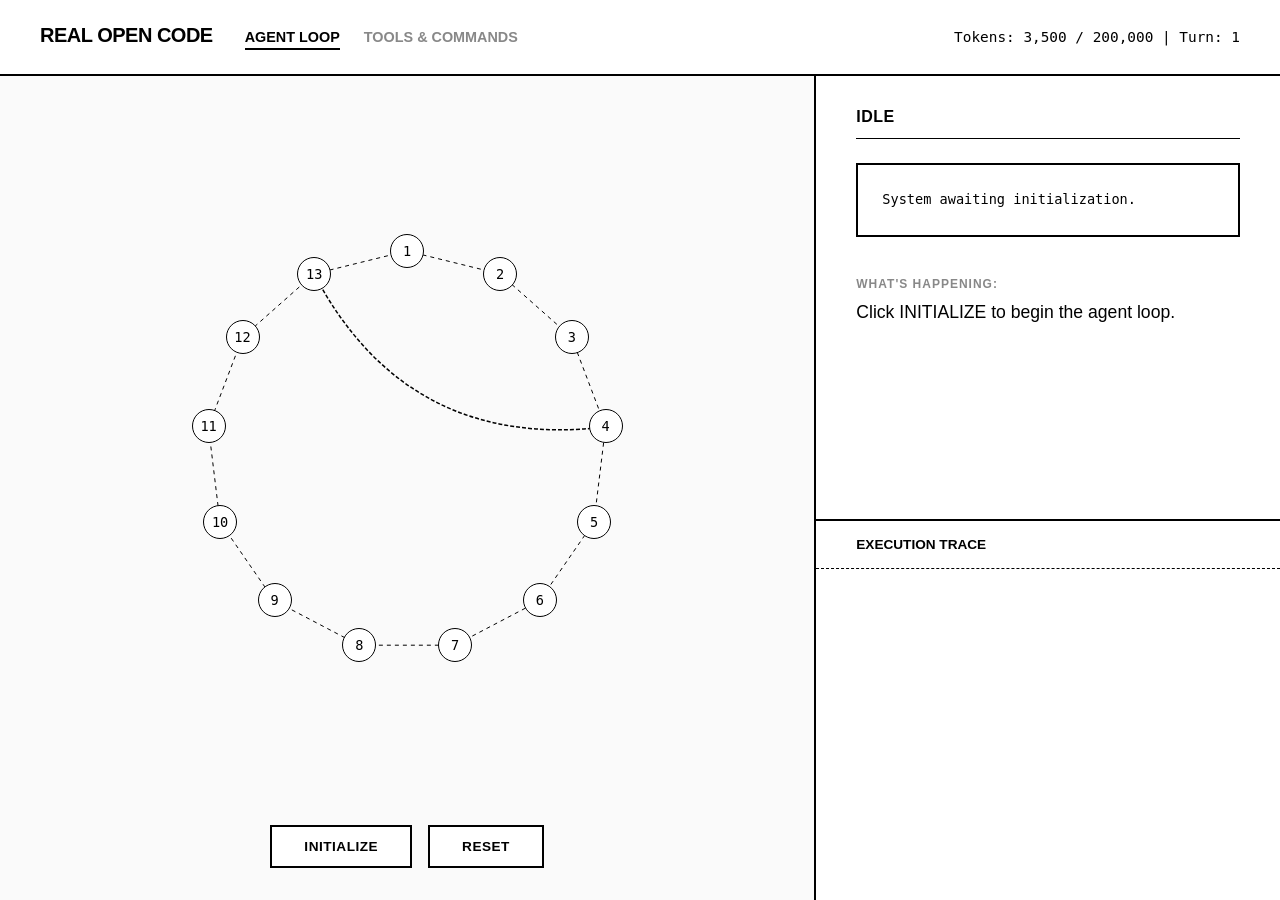
<file: index.html>
<!DOCTYPE html>
<html lang="en">
<head>
    <meta charset="UTF-8">
    <meta name="viewport" content="width=device-width, initial-scale=1.0">
    <title>Claude Code Main Agent Loop Demo</title>
    <link rel="stylesheet" href="styles.css">
</head>
<body>
    <div class="header">
        <div class="header-left">
            <h1>REAL OPEN CODE</h1>
            <nav class="top-nav">
                <a href="#" class="nav-link active" data-target="view-loop">Agent Loop</a>
                <a href="#" class="nav-link" data-target="view-tools">Tools & Commands</a>
            </nav>
        </div>
        <div class="metrics">Tokens: <span id="token-count">0</span> / 200,000 | Turn: <span id="turn-count">0</span></div>
    </div>
    
    <div class="container" id="view-loop">
        <div class="diagram-section">
            <div id="loop-diagram"></div>
            <div class="controls">
                <button id="btn-main">INITIALIZE</button>
                <button id="btn-reset" class="secondary">RESET</button>
            </div>
        </div>
        
        <div class="info-section">
            <div class="step-focus" id="step-focus">
                <h2 id="focus-title">Idle</h2>
                <div class="focus-layout">
                    <div id="terminal-mockup">
                        <div id="terminal-content">Awaiting initialization.</div>
                    </div>
                    <div id="step-explanation">
                        <div class="explanation-label">WHAT'S HAPPENING:</div>
                        <div id="explanation-text">Click INITIALIZE to begin the agent loop.</div>
                    </div>
                </div>
            </div>
            <div class="trace-log">
                <h3>Execution Trace</h3>
                <div id="console-log"></div>
            </div>
        </div>
    </div>

    <!-- NEW TOOLS PAGE VIEW -->
    <div class="container tools-container" id="view-tools" style="display: none;">
        <div class="tools-content">
            <div class="tools-header">
                <h2>Tool System</h2>
                <p>Every built-in tool Claude Code can call, sorted by what it does. <span class="tools-legend"><span class="lock-icon-sample"></span> indicates tool is auth-gated</span></p>
            </div>
            
            <div class="tool-grid">
                <!-- FILE OPERATIONS -->
                <div class="tool-column">
                    <div class="col-header">FILE OPERATIONS <span class="badge">6 tools</span></div>
                    <div class="tool-card">
                        <div class="tool-name">FileRead</div>
                        <div class="tool-desc">Read a file from the local filesystem.</div>
                    </div>
                    <div class="tool-card">
                        <div class="tool-name">FileEdit</div>
                        <div class="tool-desc">Performs exact string replacements in files.</div>
                    </div>
                    <div class="tool-card">
                        <div class="tool-name">FileWrite</div>
                        <div class="tool-desc">Write a file to the local filesystem.</div>
                    </div>
                    <div class="tool-card">
                        <div class="tool-name">Glob</div>
                        <div class="tool-desc">Fast file pattern matching tool.</div>
                    </div>
                    <div class="tool-card">
                        <div class="tool-name">Grep</div>
                        <div class="tool-desc">A powerful search tool built on ripgrep.</div>
                    </div>
                    <div class="tool-card">
                        <div class="tool-name">NotebookEdit</div>
                        <div class="tool-desc">Edit Jupyter notebooks.</div>
                    </div>
                </div>

                <!-- EXECUTION -->
                <div class="tool-column">
                    <div class="col-header">EXECUTION <span class="badge">3 tools</span></div>
                    <div class="tool-card">
                        <div class="tool-name">Bash</div>
                        <div class="tool-desc">Run shell command.</div>
                    </div>
                    <div class="tool-card">
                        <div class="tool-name">PowerShell</div>
                        <div class="tool-desc">Run PowerShell command.</div>
                    </div>
                    <div class="tool-card">
                        <div class="tool-name">REPL</div>
                        <div class="tool-desc">Interactive REPL loop for evaluating code.</div>
                    </div>
                </div>

                <!-- SEARCH & FETCH -->
                <div class="tool-column">
                    <div class="col-header">SEARCH & FETCH <span class="badge">4 tools</span></div>
                    <div class="tool-card auth-gated">
                        <div class="tool-name">WebBrowser</div>
                        <div class="tool-desc">Control a web browser to navigate and interact with web pages.</div>
                    </div>
                    <div class="tool-card">
                        <div class="tool-name">WebFetch</div>
                        <div class="tool-desc">Fetch contents of a URL.</div>
                    </div>
                    <div class="tool-card">
                        <div class="tool-name">WebSearch</div>
                        <div class="tool-desc">Search the web using Google Search API.</div>
                    </div>
                    <div class="tool-card">
                        <div class="tool-name">ToolSearch</div>
                        <div class="tool-desc">Search for available tools.</div>
                    </div>
                </div>

                <!-- AGENTS & TASKS -->
                <div class="tool-column">
                    <div class="col-header">AGENTS & TASKS <span class="badge">11 tools</span></div>
                    <div class="tool-card">
                        <div class="tool-name">Agent</div>
                        <div class="tool-desc">Spawn an autonomous sub-agent.</div>
                    </div>
                    <div class="tool-card">
                        <div class="tool-name">SendMessage</div>
                        <div class="tool-desc">Send a message to another agent.</div>
                    </div>
                    <div class="tool-card">
                        <div class="tool-name">TaskCreate</div>
                        <div class="tool-desc">Create a new task in the task list.</div>
                    </div>
                    <div class="tool-card">
                        <div class="tool-name">TaskGet</div>
                        <div class="tool-desc">Get a task by ID from the task list.</div>
                    </div>
                    <div class="tool-card">
                        <div class="tool-name">TaskList</div>
                        <div class="tool-desc">List all tasks in the task list.</div>
                    </div>
                    <div class="tool-card">
                        <div class="tool-name">TaskUpdate</div>
                        <div class="tool-desc">Update a task in the task list.</div>
                    </div>
                    <div class="tool-card">
                        <div class="tool-name">TaskStop</div>
                        <div class="tool-desc">Stop a running task.</div>
                    </div>
                    <div class="tool-card">
                        <div class="tool-name">TaskOutput</div>
                        <div class="tool-desc">Get the output of a completed task.</div>
                    </div>
                    <div class="tool-card">
                        <div class="tool-name">TeamCreate</div>
                        <div class="tool-desc">Create a team of agents.</div>
                    </div>
                    <div class="tool-card">
                        <div class="tool-name">TeamDelete</div>
                        <div class="tool-desc">Delete a team of agents.</div>
                    </div>
                    <div class="tool-card auth-gated">
                        <div class="tool-name">ListPeers</div>
                        <div class="tool-desc">List peers in the current team.</div>
                    </div>
                </div>

                <!-- PLANNING -->
                <div class="tool-column">
                    <div class="col-header">PLANNING <span class="badge">5 tools</span></div>
                    <div class="tool-card">
                        <div class="tool-name">EnterPlanMode</div>
                        <div class="tool-desc">Enter planning mode.</div>
                    </div>
                    <div class="tool-card">
                        <div class="tool-name">ExitPlanMode</div>
                        <div class="tool-desc">Exit planning mode.</div>
                    </div>
                    <div class="tool-card">
                        <div class="tool-name">EnterWorktree</div>
                        <div class="tool-desc">Enter a git worktree.</div>
                    </div>
                    <div class="tool-card">
                        <div class="tool-name">ExitWorktree</div>
                        <div class="tool-desc">Exit a git worktree.</div>
                    </div>
                    <div class="tool-card auth-gated">
                        <div class="tool-name">VerifyPlanEx...</div>
                        <div class="tool-desc">Verify plan execution.</div>
                    </div>
                </div>

                <!-- MCP -->
                <div class="tool-column">
                    <div class="col-header">MCP <span class="badge">4 tools</span></div>
                    <div class="tool-card">
                        <div class="tool-name">mcp</div>
                        <div class="tool-desc">Interact with Model Context Protocol servers.</div>
                    </div>
                    <div class="tool-card">
                        <div class="tool-name">ListMcpResources</div>
                        <div class="tool-desc">List available MCP resources.</div>
                    </div>
                    <div class="tool-card">
                        <div class="tool-name">ReadMcpResource</div>
                        <div class="tool-desc">Read an MCP resource.</div>
                    </div>
                    <div class="tool-card">
                        <div class="tool-name">McpAuth</div>
                        <div class="tool-desc">Authenticate with an MCP server.</div>
                    </div>
                </div>

                <!-- SYSTEM -->
                <div class="tool-column">
                    <div class="col-header">SYSTEM <span class="badge">11 tools</span></div>
                    <div class="tool-card">
                        <div class="tool-name">AskUserQuestion</div>
                        <div class="tool-desc">Ask the user a question.</div>
                    </div>
                    <div class="tool-card">
                        <div class="tool-name">TodoWrite</div>
                        <div class="tool-desc">Write to the user's todo list.</div>
                    </div>
                    <div class="tool-card">
                        <div class="tool-name">Skill</div>
                        <div class="tool-desc">Manage or execute skills.</div>
                    </div>
                    <div class="tool-card">
                        <div class="tool-name">Config</div>
                        <div class="tool-desc">Get or set Claude Code configuration settings.</div>
                    </div>
                    <div class="tool-card auth-gated">
                        <div class="tool-name">RemoteTrigger</div>
                        <div class="tool-desc">Trigger a remote workflow.</div>
                    </div>
                    <div class="tool-card auth-gated">
                        <div class="tool-name">CronCreate</div>
                        <div class="tool-desc">Schedule a cron job.</div>
                    </div>
                    <div class="tool-card auth-gated">
                        <div class="tool-name">CronDelete</div>
                        <div class="tool-desc">Cancel a scheduled cron job by ID.</div>
                    </div>
                    <div class="tool-card auth-gated">
                        <div class="tool-name">CronList</div>
                        <div class="tool-desc">List scheduled cron jobs.</div>
                    </div>
                    <div class="tool-card auth-gated">
                        <div class="tool-name">Snip</div>
                        <div class="tool-desc">Manage code snippets.</div>
                    </div>
                    <div class="tool-card auth-gated">
                        <div class="tool-name">Workflow</div>
                        <div class="tool-desc">Execute a workflow.</div>
                    </div>
                    <div class="tool-card auth-gated">
                        <div class="tool-name">TerminalCapt...</div>
                        <div class="tool-desc">Capture terminal output.</div>
                    </div>
                </div>

                <!-- EXPERIMENTAL -->
                <div class="tool-column">
                    <div class="col-header">EXPERIMENTAL <span class="badge">8 tools</span></div>
                    <div class="tool-card">
                        <div class="tool-name">Sleep</div>
                        <div class="tool-desc">Wait for a specified duration.</div>
                    </div>
                    <div class="tool-card">
                        <div class="tool-name">SendUserMessage</div>
                        <div class="tool-desc">Send a message to the user.</div>
                    </div>
                    <div class="tool-card auth-gated">
                        <div class="tool-name">StructuredOu...</div>
                        <div class="tool-desc">Return structured JSON output.</div>
                    </div>
                    <div class="tool-card auth-gated">
                        <div class="tool-name">LSP</div>
                        <div class="tool-desc">Interact with Language Server Protocol (LSP) servers.</div>
                    </div>
                    <div class="tool-card auth-gated">
                        <div class="tool-name">SendUserFile</div>
                        <div class="tool-desc">Send a file to the user.</div>
                    </div>
                    <div class="tool-card auth-gated">
                        <div class="tool-name">PushNotifica...</div>
                        <div class="tool-desc">Send a push notification.</div>
                    </div>
                    <div class="tool-card auth-gated">
                        <div class="tool-name">Monitor</div>
                        <div class="tool-desc">Monitor system resources.</div>
                    </div>
                    <div class="tool-card auth-gated">
                        <div class="tool-name">SubscribePR</div>
                        <div class="tool-desc">Subscribe to Pull Request events.</div>
                    </div>
                </div>
            </div>

            <div class="commands-section">
                <!-- SETUP & CONFIG -->
                <div class="cmd-category">
                    <div class="col-header">SETUP & CONFIG <span class="badge">12</span></div>
                    <div class="cmd-row">
                        <div class="cmd-pill">/init</div>
                        <div class="cmd-pill">/login</div>
                        <div class="cmd-pill">/logout</div>
                        <div class="cmd-pill">/config</div>
                        <div class="cmd-pill">/permissions</div>
                        <div class="cmd-pill">/model</div>
                        <div class="cmd-pill">/theme</div>
                        <div class="cmd-pill">/terminal-setup</div>
                        <div class="cmd-pill">/doctor</div>
                        <div class="cmd-pill">/onboarding</div>
                        <div class="cmd-pill">/mcp</div>
                        <div class="cmd-pill">/hooks</div>
                    </div>
                </div>

                <!-- DAILY WORKFLOW -->
                <div class="cmd-category">
                    <div class="col-header">DAILY WORKFLOW <span class="badge">24</span></div>
                    <div class="cmd-row">
                        <div class="cmd-pill">/compact</div>
                        <div class="cmd-pill">/memory</div>
                        <div class="cmd-pill">/context</div>
                        <div class="cmd-pill">/plan</div>
                        <div class="cmd-pill">/resume</div>
                        <div class="cmd-pill">/session</div>
                        <div class="cmd-pill">/files</div>
                        <div class="cmd-pill">/add-dir</div>
                        <div class="cmd-pill">/copy</div>
                        <div class="cmd-pill">/export</div>
                        <div class="cmd-pill">/summary</div>
                        <div class="cmd-pill">/clear</div>
                        <div class="cmd-pill">/brief</div>
                        <div class="cmd-pill auth-gated">/output-style</div>
                        <div class="cmd-pill">/color</div>
                        <div class="cmd-pill">/vim</div>
                        <div class="cmd-pill">/keybindings</div>
                        <div class="cmd-pill">/skills</div>
                        <div class="cmd-pill">/tasks</div>
                        <div class="cmd-pill">/agents</div>
                        <div class="cmd-pill">/fast</div>
                        <div class="cmd-pill">/effort</div>
                        <div class="cmd-pill">/extra-usage</div>
                        <div class="cmd-pill">/rate-limit-options</div>
                    </div>
                </div>

                <!-- CODE REVIEW & GIT -->
                <div class="cmd-category">
                    <div class="col-header">CODE REVIEW & GIT <span class="badge">13</span></div>
                    <div class="cmd-row">
                        <div class="cmd-pill">/review</div>
                        <div class="cmd-pill">/commit</div>
                        <div class="cmd-pill">/commit-push-pr</div>
                        <div class="cmd-pill">/diff</div>
                        <div class="cmd-pill">/pr_comments</div>
                        <div class="cmd-pill">/branch</div>
                        <div class="cmd-pill">/issue</div>
                        <div class="cmd-pill">/security-review</div>
                        <div class="cmd-pill auth-gated">/autofix-pr</div>
                        <div class="cmd-pill">/share</div>
                        <div class="cmd-pill auth-gated">/install-github-app</div>
                        <div class="cmd-pill auth-gated">/install-slack-app</div>
                        <div class="cmd-pill">/tag</div>
                    </div>
                </div>

                <!-- DEBUGGING & DIAGNOSTICS -->
                <div class="cmd-category">
                    <div class="col-header">DEBUGGING & DIAGNOSTICS <span class="badge">23</span></div>
                    <div class="cmd-row">
                        <div class="cmd-pill">/status</div>
                        <div class="cmd-pill">/stats</div>
                        <div class="cmd-pill">/cost</div>
                        <div class="cmd-pill">/usage</div>
                        <div class="cmd-pill">/version</div>
                        <div class="cmd-pill">/feedback</div>
                        <div class="cmd-pill">/think-back</div>
                        <div class="cmd-pill">/thinkback-play</div>
                        <div class="cmd-pill">/rewind</div>
                        <div class="cmd-pill">/ctx_viz</div>
                        <div class="cmd-pill">/debug-tool-call</div>
                        <div class="cmd-pill">/perf-issue</div>
                        <div class="cmd-pill">/heapdump</div>
                        <div class="cmd-pill">/ant-trace</div>
                        <div class="cmd-pill auth-gated">/backfill-sessions</div>
                        <div class="cmd-pill auth-gated">/break-cache</div>
                        <div class="cmd-pill auth-gated">/bridge-kick</div>
                        <div class="cmd-pill auth-gated">/mock-limits</div>
                        <div class="cmd-pill auth-gated">/oauth-refresh</div>
                        <div class="cmd-pill auth-gated">/reset-limits</div>
                        <div class="cmd-pill">/env</div>
                        <div class="cmd-pill auth-gated">/bughunter</div>
                        <div class="cmd-pill auth-gated">/passes</div>
                    </div>
                </div>

                <!-- ADVANCED & EXPERIMENTAL -->
                <div class="cmd-category">
                    <div class="col-header">ADVANCED & EXPERIMENTAL <span class="badge">23</span></div>
                    <div class="cmd-row">
                        <div class="cmd-pill">/advisor</div>
                        <div class="cmd-pill auth-gated">/ultraplan</div>
                        <div class="cmd-pill auth-gated">/remote-control</div>
                        <div class="cmd-pill">/teleport</div>
                        <div class="cmd-pill auth-gated">/voice</div>
                        <div class="cmd-pill auth-gated">/desktop</div>
                        <div class="cmd-pill auth-gated">/chrome</div>
                        <div class="cmd-pill auth-gated">/mobile</div>
                        <div class="cmd-pill">/sandbox</div>
                        <div class="cmd-pill">/plugin</div>
                        <div class="cmd-pill">/reload-plugins</div>
                        <div class="cmd-pill">/web-setup</div>
                        <div class="cmd-pill">/remote-env</div>
                        <div class="cmd-pill">/ide</div>
                        <div class="cmd-pill">/stickers</div>
                        <div class="cmd-pill">/good-claude</div>
                        <div class="cmd-pill">/btw</div>
                        <div class="cmd-pill">/upgrade</div>
                        <div class="cmd-pill">/release-notes</div>
                        <div class="cmd-pill">/privacy-settings</div>
                        <div class="cmd-pill">/help</div>
                        <div class="cmd-pill">/exit</div>
                        <div class="cmd-pill">/rename</div>
                    </div>
                </div>
                
                <div class="footer-note">Click a command to see details and source code</div>
            </div>
        </div>
    </div>
    <!-- Generic Info Modal -->
    <div id="info-modal" class="modal">
        <div class="modal-content">
            <span class="close-btn">&times;</span>
            <h3 id="modal-title">Title</h3>
            <p id="modal-text">Text</p>
        </div>
    </div>
    <script src="script.js"></script>
</body>
</html>
</file>
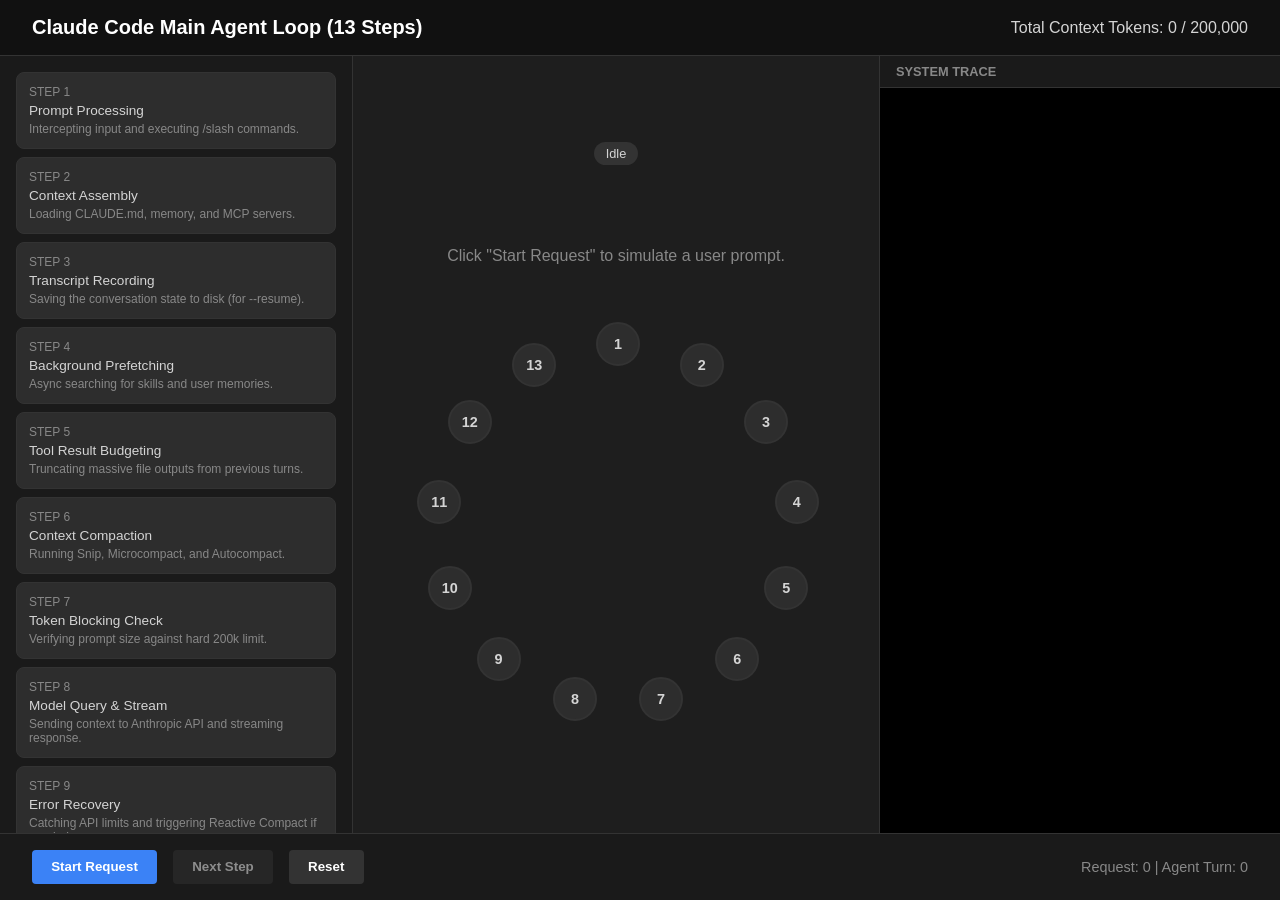
<file: agent-loop-demo.html>
<!DOCTYPE html>
<html lang="en">
<head>
    <meta charset="UTF-8">
    <meta name="viewport" content="width=device-width, initial-scale=1.0">
    <title>Claude Code Main Agent Loop Demo</title>
    <style>
        :root {
            --bg-color: #1e1e1e;
            --text-color: #d4d4d4;
            --accent-color: #3b82f6;
            --success-color: #10b981;
            --warning-color: #f59e0b;
            --error-color: #ef4444;
            --border-color: #333;
            --step-bg: #2d2d2d;
            --active-step-bg: #3b82f633;
        }

        body {
            font-family: 'Inter', -apple-system, BlinkMacSystemFont, "Segoe UI", Roboto, Helvetica, Arial, sans-serif;
            background-color: var(--bg-color);
            color: var(--text-color);
            margin: 0;
            display: flex;
            flex-direction: column;
            height: 100vh;
            overflow: hidden;
        }

        header {
            padding: 1rem 2rem;
            background: #111;
            border-bottom: 1px solid var(--border-color);
            display: flex;
            justify-content: space-between;
            align-items: center;
        }

        .title {
            font-size: 1.25rem;
            font-weight: 600;
            color: #fff;
        }

        .main-container {
            display: flex;
            flex: 1;
            overflow: hidden;
        }

        /* Sidebar: Steps */
        .steps-sidebar {
            width: 320px;
            background: #1a1a1a;
            border-right: 1px solid var(--border-color);
            padding: 1rem;
            display: flex;
            flex-direction: column;
            gap: 0.5rem;
            overflow-y: auto;
        }

        .step-card {
            background: var(--step-bg);
            border: 1px solid var(--border-color);
            border-radius: 8px;
            padding: 0.75rem;
            cursor: pointer;
            transition: all 0.2s;
            position: relative;
        }

        .step-card.active {
            border-color: var(--accent-color);
            background: var(--active-step-bg);
        }

        .step-num {
            font-size: 0.75rem;
            color: #888;
            margin-bottom: 0.25rem;
        }

        .step-name {
            font-weight: 500;
            font-size: 0.85rem;
        }

        /* Center: Visualization */
        .visualization {
            flex: 1;
            padding: 2rem;
            display: flex;
            flex-direction: column;
            gap: 2rem;
            align-items: center;
            justify-content: center;
            position: relative;
        }

        .loop-diagram {
            position: relative;
            width: 450px;
            height: 450px;
        }

        .node {
            position: absolute;
            width: 40px;
            height: 40px;
            background: #2d2d2d;
            border: 2px solid var(--border-color);
            border-radius: 50%;
            display: flex;
            align-items: center;
            justify-content: center;
            font-weight: bold;
            font-size: 0.9rem;
            z-index: 2;
            transition: all 0.3s;
        }

        .node.active {
            border-color: var(--accent-color);
            box-shadow: 0 0 15px var(--accent-color);
            transform: scale(1.2);
            background: var(--accent-color);
            color: white;
        }

        /* Console */
        .console-area {
            width: 400px;
            background: #000;
            border-left: 1px solid var(--border-color);
            display: flex;
            flex-direction: column;
        }

        .console-header {
            padding: 0.5rem 1rem;
            background: #1a1a1a;
            border-bottom: 1px solid var(--border-color);
            font-size: 0.8rem;
            font-weight: bold;
            color: #888;
        }

        #console-log {
            flex: 1;
            padding: 1rem;
            font-family: 'Fira Code', 'Courier New', monospace;
            font-size: 0.85rem;
            overflow-y: auto;
            white-space: pre-wrap;
        }

        .log-entry { margin-bottom: 0.5rem; }
        .log-info { color: #888; }
        .log-system { color: var(--accent-color); }
        .log-model { color: #fff; }
        .log-tool { color: var(--warning-color); }
        .log-success { color: var(--success-color); }

        /* Controls */
        .controls {
            padding: 1rem 2rem;
            background: #1a1a1a;
            border-top: 1px solid var(--border-color);
            display: flex;
            gap: 1rem;
            align-items: center;
        }

        button {
            background: var(--accent-color);
            color: white;
            border: none;
            padding: 0.6rem 1.2rem;
            border-radius: 4px;
            cursor: pointer;
            font-weight: 600;
            transition: opacity 0.2s;
        }

        button:disabled {
            opacity: 0.5;
            cursor: not-allowed;
        }

        button.secondary {
            background: #333;
        }

        .status-pill {
            padding: 0.25rem 0.75rem;
            border-radius: 999px;
            font-size: 0.8rem;
            background: #333;
        }
    </style>
</head>
<body>
    <header>
        <div class="title">Claude Code Main Agent Loop (13 Steps)</div>
        <div class="token-usage">Total Context Tokens: <span id="token-count">0</span> / 200,000</div>
    </header>

    <div class="main-container">
        <div class="steps-sidebar" id="steps-list">
            <!-- Steps will be injected here -->
        </div>

        <div class="visualization" id="viz-area">
            <div id="status-display" class="status-pill">Idle</div>
            
            <div id="display-content" style="width: 100%; max-width: 600px;">
                <div style="text-align: center; color: #888; margin-top: 50px;">
                    Click "Start Request" to simulate a user prompt.
                </div>
            </div>

            <div class="loop-diagram" id="loop-diagram">
                <!-- Nodes created by JS -->
            </div>
        </div>

        <div class="console-area">
            <div class="console-header">SYSTEM TRACE</div>
            <div id="console-log"></div>
        </div>
    </div>

    <div class="controls">
        <button id="btn-start">Start Request</button>
        <button id="btn-next" disabled class="secondary">Next Step</button>
        <button id="btn-reset" class="secondary">Reset</button>
        <div style="flex: 1"></div>
        <div id="loop-count" style="font-size: 0.9rem; color: #888;">Request: 0 | Agent Turn: 0</div>
    </div>

    <script>
        const steps = [
            { id: 1, name: "Prompt Processing", desc: "Intercepting input and executing /slash commands." },
            { id: 2, name: "Context Assembly", desc: "Loading CLAUDE.md, memory, and MCP servers." },
            { id: 3, name: "Transcript Recording", desc: "Saving the conversation state to disk (for --resume)." },
            { id: 4, name: "Background Prefetching", desc: "Async searching for skills and user memories." },
            { id: 5, name: "Tool Result Budgeting", desc: "Truncating massive file outputs from previous turns." },
            { id: 6, name: "Context Compaction", desc: "Running Snip, Microcompact, and Autocompact." },
            { id: 7, name: "Token Blocking Check", desc: "Verifying prompt size against hard 200k limit." },
            { id: 8, name: "Model Query & Stream", desc: "Sending context to Anthropic API and streaming response." },
            { id: 9, name: "Error Recovery", desc: "Catching API limits and triggering Reactive Compact if needed." },
            { id: 10, name: "Post-Sampling Hooks", desc: "Evaluating response structure and stopping rules." },
            { id: 11, name: "Tool Orchestration", desc: "Executing requested tools (bash, replace, etc.)." },
            { id: 12, name: "Context Injection", desc: "Adding prefetch results into history as attachments." },
            { id: 13, name: "Loop Continuation", desc: "Looping back to Step 4 if tools ran, else ending." }
        ];

        let currentStep = 0;
        let requestNum = 1;
        let turn = 1;
        let totalTokens = 3500;

        const stepsList = document.getElementById('steps-list');
        const consoleLog = document.getElementById('console-log');
        const tokenDisplay = document.getElementById('token-count');
        const loopDisplay = document.getElementById('loop-count');
        const btnNext = document.getElementById('btn-next');
        const btnStart = document.getElementById('btn-start');
        const btnReset = document.getElementById('btn-reset');
        const displayContent = document.getElementById('display-content');
        const statusDisplay = document.getElementById('status-display');

        function initSteps() {
            stepsList.innerHTML = '';
            steps.forEach(step => {
                const div = document.createElement('div');
                div.className = 'step-card';
                div.id = `step-${step.id}`;
                div.innerHTML = `
                    <div class="step-num">STEP ${step.id}</div>
                    <div class="step-name">${step.name}</div>
                    <div style="font-size: 0.75rem; color: #888; margin-top: 0.25rem;">${step.desc}</div>
                `;
                stepsList.appendChild(div);
            });
        }

        function log(msg, type = 'info') {
            const div = document.createElement('div');
            div.className = `log-entry log-${type}`;
            div.textContent = `[${new Date().toLocaleTimeString()}] ${msg}`;
            consoleLog.appendChild(div);
            consoleLog.scrollTop = consoleLog.scrollHeight;
        }

        function updateUI() {
            document.querySelectorAll('.step-card').forEach(card => card.classList.remove('active'));
            if (currentStep > 0) {
                const activeCard = document.getElementById(`step-${currentStep}`);
                activeCard.classList.add('active');
                activeCard.scrollIntoView({ behavior: 'smooth', block: 'nearest' });
                statusDisplay.textContent = steps[currentStep-1].name;
            } else {
                statusDisplay.textContent = "Idle";
            }
            
            tokenDisplay.textContent = totalTokens.toLocaleString();
            loopDisplay.textContent = `Request: ${requestNum} | Agent Turn: ${turn}`;
            
            // Highlight node in circle
            document.querySelectorAll('.node').forEach(node => node.classList.remove('active'));
            if (currentStep > 0) {
                const node = document.getElementById(`node-${currentStep}`);
                if (node) node.classList.add('active');
            }
        }

        function renderStepContent(stepId) {
            const step = steps[stepId - 1];
            let html = `<h3>${step.name}</h3>`;

            switch(stepId) {
                case 1:
                    html += `<div style="background: #252525; padding: 1rem; border-radius: 4px; font-family: monospace; font-size: 0.85rem;">
                        <strong>Input:</strong> "Find the bug in query.ts"<br>
                        <strong>Function:</strong> processUserInput()<br>
                        <span style="color: var(--success-color);">No slash command detected. Proceeding as standard prompt.</span>
                    </div>`;
                    break;
                case 2:
                    html += `<div style="background: #252525; padding: 1rem; border-radius: 4px; font-size: 0.85rem;">
                        <strong>Function:</strong> fetchSystemPromptParts()<br>
                        <ul style="padding-left: 1.5rem; margin-bottom: 0;">
                            <li>Loading Default System Prompt</li>
                            <li>Loading CLAUDE.md instructions</li>
                            <li>Loading MCP Client definitions</li>
                        </ul>
                    </div>`;
                    break;
                case 3:
                    html += `<div style="background: #252525; padding: 1rem; border-radius: 4px; font-family: monospace; font-size: 0.85rem;">
                        <strong>State:</strong> <span style="color: var(--success-color);">Saved</span><br>
                        <strong>Function:</strong> recordTranscript()<br>
                        <span style="color: #888;">Session persisted to disk. Available for 'claude --resume'.</span>
                    </div>`;
                    break;
                case 4:
                    html += `<div style="background: #252525; padding: 1rem; border-radius: 4px; font-family: monospace; font-size: 0.85rem;">
                        <span style="color: #888;">[Async]</span> startRelevantMemoryPrefetch()<br>
                        <span style="color: #888;">[Async]</span> startSkillDiscoveryPrefetch()<br>
                        <span style="color: var(--success-color);">Background threads launched. Loop continues immediately.</span>
                    </div>`;
                    break;
                case 5:
                    html += `<div style="background: #252525; padding: 1rem; border-radius: 4px; font-family: monospace; font-size: 0.85rem;">
                        <strong>Function:</strong> applyToolResultBudget()<br>
                        <span style="color: var(--success-color);">No previously oversized outputs to truncate.</span>
                    </div>`;
                    break;
                case 6:
                    html += `<div style="background: #111; padding: 1rem; border-radius: 4px; font-family: monospace; font-size: 0.8rem; border: 1px solid #444;">
                        1. snipCompactIfNeeded() -> <span style="color: #888;">No-op</span><br>
                        2. deps.microcompact() -> <span style="color: #888;">No-op</span><br>
                        3. deps.autocompact() -> <span style="color: var(--success-color);">Threshold not met.</span><br>
                        <strong>Tokens:</strong> ${totalTokens} / 200,000
                    </div>`;
                    break;
                case 7:
                    html += `<div style="background: #252525; padding: 1rem; border-radius: 4px; font-family: monospace; font-size: 0.85rem;">
                        <strong>Function:</strong> calculateTokenWarningState()<br>
                        <strong>Hard Limit:</strong> 200,000 tokens<br>
                        <span style="color: var(--success-color);">Status: Under limit.</span>
                    </div>`;
                    break;
                case 8:
                    html += `<div class="thinking" style="text-align: center; margin-top: 1rem;">
                            <div style="font-size: 2rem;">🧠</div>
                            <div>Streaming context to Claude API...</div>
                        </div>
                        <div style="background: #111; padding: 0.5rem; border-radius: 4px; font-family: monospace; font-size: 0.75rem; margin-top: 1rem; color: #888;">
                            &lt;stream_request_start&gt;<br>
                            model: claude-3-7-sonnet-20250219
                        </div>
                        <div style="background: #111; padding: 1rem; border-radius: 4px; font-family: monospace; font-size: 0.8rem; border: 1px solid var(--accent-color); margin-top: 0.5rem;">
                            I'll search the codebase to find the issue in query.ts.<br>
                            <span style="color: var(--warning-color);">&lt;tool_use name="grep_search"&gt;</span><br>
                            &nbsp;&nbsp;pattern: "TODO|FIXME|error"<br>
                            &nbsp;&nbsp;include_pattern: "query.ts"<br>
                            <span style="color: var(--warning-color);">&lt;/tool_use&gt;</span>
                        </div>`;
                    break;
                case 9:
                    html += `<div style="background: #252525; padding: 1rem; border-radius: 4px; font-family: monospace; font-size: 0.85rem;">
                        <strong>Function:</strong> tryReactiveCompact()<br>
                        <span style="color: var(--success-color);">No 'max_output_tokens' or 'prompt_too_long' errors detected. Proceeding.</span>
                    </div>`;
                    break;
                case 10:
                    html += `<div style="background: #252525; padding: 1rem; border-radius: 4px; font-family: monospace; font-size: 0.85rem;">
                        <strong>Function:</strong> executePostSamplingHooks()<br>
                        <span style="color: var(--success-color);">Output structure verified successfully. No blocking conditions.</span>
                    </div>`;
                    break;
                case 11:
                    html += `<div style="background: #252525; padding: 1rem; border-radius: 4px; font-size: 0.85rem;">
                        <strong>Executing:</strong> grep_search<br>
                        <strong>Status:</strong> <span style="color: var(--success-color);">Success</span><br>
                        <strong>Output Size:</strong> 854 chars<br>
                        <span style="color: #888; font-size: 0.8rem;">(Runs the 10-step Tool Pipeline internally)</span>
                    </div>`;
                    break;
                case 12:
                    html += `<div style="background: #252525; padding: 1rem; border-radius: 4px; font-family: monospace; font-size: 0.85rem;">
                        <strong>Function:</strong> getAttachmentMessages()<br>
                        <span style="color: var(--success-color);">Awaiting and injecting completed background prefetches into history.</span>
                    </div>`;
                    break;
                case 13:
                    html += `<div style="background: #111; padding: 1rem; border-radius: 4px; font-family: monospace; font-size: 0.8rem; border: 1px solid #444;">
                        <strong>needsFollowUp:</strong> true (tools were used)<br>
                        <strong>Action:</strong> <span style="color: var(--accent-color); font-weight: bold;">Looping back to Step 4</span><br>
                        <span style="color: #888;">Turn count incremented.</span>
                    </div>`;
                    break;
                default:
                    html += `<div style="background: #252525; padding: 1rem; border-radius: 4px; font-family: monospace; font-size: 0.85rem;">
                        Processing step...
                    </div>`;
            }

            displayContent.innerHTML = html;
        }

        btnStart.onclick = () => {
            turn = 1;
            currentStep = 1;
            btnStart.disabled = true;
            btnNext.disabled = false;
            log(`[New Prompt] Agent Loop Started`, 'system');
            updateUI();
            renderStepContent(currentStep);
        };

        btnNext.onclick = () => {
            if (currentStep < 13) {
                currentStep++;
            } else {
                // Loop behavior
                if (turn < 2) {
                    turn++;
                    currentStep = 4; // Loop back to prefetching/compaction
                    totalTokens += 1500;
                    log(`[Recursion] Back to Context phase for Turn ${turn}`, 'system');
                } else {
                    log(`[Stop] Goal achieved. Yielding to user.`, 'success');
                    btnStart.disabled = false;
                    btnNext.disabled = true;
                    currentStep = 0;
                    requestNum++;
                }
            }
            updateUI();
            if (currentStep > 0) renderStepContent(currentStep);
            
            switch(currentStep) {
                case 1: log("Parsed user prompt."); break;
                case 2: log("Assembled system context (CLAUDE.md, MCP)."); break;
                case 3: log("Flushed transcript to disk."); break;
                case 4: log("Started async memory and skill prefetches."); break;
                case 5: log("Checked Tool Result Budget (no large outputs to truncate)."); break;
                case 6: log("Ran compaction pipeline (Snip, Microcompact, Autocompact)."); break;
                case 7: log("Verified token limits (Hard Block Check)."); break;
                case 8: log("Streaming API response from Anthropic...", "model"); break;
                case 9: log("No API rejection. Error Recovery skipped."); break;
                case 10: log("Ran Post-Sampling Hooks (safe response)."); break;
                case 11: log("Orchestrated tools: grep_search executed.", "tool"); break;
                case 12: log("Injected async prefetch results as attachments."); break;
                case 13: log("Evaluating loop continuation criteria."); break;
            }
        };

        btnReset.onclick = () => {
            requestNum = 1;
            turn = 1;
            currentStep = 0;
            totalTokens = 3500;
            consoleLog.innerHTML = '';
            btnStart.disabled = false;
            btnNext.disabled = true;
            displayContent.innerHTML = '<div style="text-align: center; color: #888; margin-top: 50px;">Click "Start Request" to begin.</div>';
            updateUI();
            log("System reset.", "info");
        };

        // Initialize circular diagram
        const diagram = document.getElementById('loop-diagram');
        const radius = 180;
        const centerX = 225;
        const centerY = 225;

        function createDiagram() {
            diagram.innerHTML = '';
            steps.forEach((step, i) => {
                const angle = (i / steps.length) * 2 * Math.PI - Math.PI / 2;
                const x = centerX + radius * Math.cos(angle) - 20;
                const y = centerY + radius * Math.sin(angle) - 20;

                const node = document.createElement('div');
                node.className = 'node';
                node.id = `node-${step.id}`;
                node.style.left = `${x}px`;
                node.style.top = `${y}px`;
                node.textContent = step.id;
                node.title = step.name;
                diagram.appendChild(node);
            });
        }

        initSteps();
        createDiagram();
    </script>
</body>
</html>
</file>
<file: styles.css>
/* Academic B&W Minimalist */
body {
    margin: 0;
    font-family: "Helvetica Neue", Helvetica, Arial, sans-serif;
    background-color: #ffffff;
    color: #000000;
    display: flex;
    flex-direction: column;
    height: 100vh;
    overflow: hidden;
}

.header {
    padding: 1.5rem 2.5rem;
    border-bottom: 2px solid #000;
    display: flex;
    justify-content: space-between;
    align-items: baseline;
}

.header h1 {
    margin: 0;
    font-size: 1.25rem;
    font-weight: bold;
    letter-spacing: -0.5px;
    text-transform: uppercase;
}

.metrics {
    font-family: monospace;
    font-size: 0.9rem;
}

.container {
    display: flex;
    flex: 1;
    overflow: hidden;
}

.diagram-section {
    flex: 1.618;
    border-right: 2px solid #000;
    display: flex;
    flex-direction: column;
    align-items: center;
    justify-content: center;
    padding: 2rem;
    position: relative;
    background: #fafafa;
}

#loop-diagram {
    position: relative;
    width: 500px;
    height: 500px;
    margin: auto;
}

.node {
    position: absolute;
    width: 32px;
    height: 32px;
    background: #fff;
    border: 1px solid #000;
    border-radius: 50%;
    display: flex;
    align-items: center;
    justify-content: center;
    font-family: monospace;
    font-size: 0.85rem;
    font-weight: normal;
    transition: all 0.2s ease;
    cursor: default;
    z-index: 10;
}

.node.active {
    background: #000;
    color: #fff;
    transform: scale(1.4);
    border-width: 2px;
}

.controls {
    display: flex;
    gap: 1rem;
    width: 100%;
    justify-content: center;
    margin-top: 2rem;
}

button {
    background: #fff;
    color: #000;
    border: 2px solid #000;
    padding: 0.75rem 2rem;
    font-family: "Helvetica Neue", Helvetica, Arial, sans-serif;
    font-size: 0.85rem;
    font-weight: bold;
    text-transform: uppercase;
    cursor: pointer;
    transition: all 0.2s;
    letter-spacing: 0.5px;
}

button:hover:not(:disabled) {
    background: #000;
    color: #fff;
}

button:disabled {
    opacity: 0.3;
    cursor: not-allowed;
    border-style: dashed;
}

.info-section {
    flex: 1;
    display: flex;
    flex-direction: column;
    background: #fff;
}

.step-focus {
    padding: 2rem 2.5rem;
    border-bottom: 2px solid #000;
    flex: 1;
    overflow-y: auto;
}

.step-focus h2 {
    margin-top: 0;
    font-size: 1rem;
    font-weight: bold;
    text-transform: uppercase;
    border-bottom: 1px solid #000;
    padding-bottom: 0.75rem;
    letter-spacing: 0.5px;
    margin-bottom: 1.5rem;
}

.focus-layout {
    display: flex;
    flex-direction: column;
    gap: 1.5rem;
}

#terminal-mockup {
    background: #fff;
    color: #000;
    padding: 1.5rem;
    font-family: monospace;
    font-size: 0.85rem;
    line-height: 1.6;
    border: 2px solid #000;
}

#terminal-content {
    white-space: pre-wrap;
}

#step-explanation {
    padding: 1rem 0;
}

.explanation-label {
    font-weight: bold;
    font-size: 0.75rem;
    letter-spacing: 1px;
    color: #888;
    margin-bottom: 0.5rem;
}

#explanation-text {
    font-size: 1.1rem;
    line-height: 1.5;
    color: #000;
    font-weight: normal;
}

.cli-command {
    font-weight: bold;
    color: #000;
    display: block;
    margin-bottom: 0.5rem;
}

.cli-output {
    color: #444;
}

.trace-log {
    flex: 1;
    display: flex;
    flex-direction: column;
    padding: 0;
    overflow: hidden;
}

.trace-log h3 {
    margin: 0;
    padding: 1rem 2.5rem;
    font-size: 0.85rem;
    text-transform: uppercase;
    border-bottom: 1px dashed #000;
    background: #fff;
}

#console-log {
    flex: 1;
    padding: 1.5rem 2.5rem;
    font-family: monospace;
    font-size: 0.8rem;
    overflow-y: auto;
    background: #fff;
}

.log-entry {
    margin-bottom: 0.6rem;
    border-left: 2px solid transparent;
    padding-left: 0.75rem;
    color: #555;
}

.log-entry::before {
    content: ">> ";
    opacity: 0.5;
}

.log-entry.active-log {
    border-left-color: #000;
    color: #000;
    font-weight: bold;
}

/* Navigation */
.header-left {
    display: flex;
    align-items: baseline;
    gap: 2rem;
}

.top-nav {
    display: flex;
    gap: 1.5rem;
}

.nav-link {
    color: #888;
    text-decoration: none;
    font-size: 0.9rem;
    font-weight: bold;
    text-transform: uppercase;
    padding-bottom: 0.2rem;
    border-bottom: 2px solid transparent;
    transition: all 0.2s;
}

.nav-link:hover {
    color: #444;
}

.nav-link.active {
    color: #000;
    border-bottom-color: #000;
}

/* Tools Section */
.tools-container {
    background-color: #ffffff; /* Light background matching first page */
    color: #000000;
    overflow-y: auto;
    flex-direction: column;
}

.tools-content {
    padding: 3rem;
    max-width: 1400px;
    margin: 0 auto;
    width: 100%;
}

.tools-header h2 {
    font-size: 2.5rem;
    margin: 0 0 0.5rem 0;
    font-family: "Helvetica Neue", Helvetica, Arial, sans-serif;
    font-weight: bold;
    text-transform: uppercase;
    letter-spacing: -1px;
}

.tools-header p {
    color: #555;
    margin-top: 0;
    margin-bottom: 3rem;
    font-size: 1.1rem;
}

.col-header {
    color: #000;
    font-size: 0.85rem;
    font-weight: bold;
    letter-spacing: 1px;
    margin-bottom: 1.25rem;
    display: flex;
    align-items: center;
    gap: 0.6rem;
    text-transform: uppercase;
    line-height: 1;
}

.badge {
    background: #fff;
    color: #000;
    padding: 0.1rem 0.6rem;
    border-radius: 20px;
    font-size: 0.65rem;
    border: 1px solid #000;
    white-space: nowrap;
    display: inline-flex;
    align-items: center;
    justify-content: center;
    height: 1.1rem;
    letter-spacing: 0;
}

/* Tool Grid */
.tool-grid {
    display: flex;
    gap: 1.5rem;
    margin-bottom: 3rem;
    flex-wrap: wrap;
    justify-content: flex-start;
}

.tool-column {
    display: flex;
    flex-direction: column;
    gap: 0.5rem;
    min-width: 160px;
    max-width: 200px;
    margin-bottom: 2rem;
}

.tool-card {
    background: transparent;
    border: none;
    border-radius: 0;
    padding: 0.4rem 0.5rem;
    font-family: monospace;
    font-size: 0.85rem;
    color: #000;
    cursor: pointer;
    transition: all 0.1s;
    font-weight: bold;
    display: flex;
    flex-direction: column;
    gap: 0.15rem;
    border-left: 2px solid transparent;
}

.tool-name {
    font-weight: bold;
    font-size: 0.9rem;
}

.tool-desc {
    font-size: 0.75rem;
    font-weight: normal;
    color: #666;
    font-family: "Helvetica Neue", Helvetica, Arial, sans-serif;
    line-height: 1.3;
    max-width: 100%;
}

.tool-card:hover {
    background: #f5f5f5;
    color: #000;
    border-left-color: #000;
}

.tool-card:hover .tool-desc {
    color: #333;
}

/* Commands Section */
.commands-section {
    display: flex;
    flex-direction: column;
    gap: 2.5rem;
}

.cmd-category .col-header {
    color: #000;
    border-left: 3px solid #000;
    padding-left: 0.5rem;
    margin-bottom: 1rem;
}
.cmd-category:nth-child(1) .col-header { color: #000; border-color: #000; }
.cmd-category:nth-child(2) .col-header { color: #000; border-color: #000; }
.cmd-category:nth-child(3) .col-header { color: #000; border-color: #000; }
.cmd-category:nth-child(4) .col-header { color: #000; border-color: #000; }
.cmd-category:nth-child(5) .col-header { color: #000; border-color: #000; }

.cmd-row {
    display: flex;
    flex-wrap: wrap;
    gap: 0.75rem;
}

.cmd-pill {
    background: #fff;
    border: 2px solid #000;
    border-radius: 0;
    padding: 0.5rem 1rem;
    font-family: monospace;
    font-size: 0.85rem;
    color: #000;
    cursor: pointer;
    transition: all 0.2s;
    font-weight: bold;
}

.cmd-pill:hover {
    background: #000;
    color: #fff;
}

/* Auth-gated state */
.auth-gated {
    color: #999;
    border-style: none;
    position: relative;
    padding-right: 1.5rem;
}

.auth-gated:hover {
    background: #fafafa;
    color: #555;
    border-left-color: #999;
}

.auth-gated::after {
    content: "";
    position: absolute;
    right: 0.4rem;
    top: 0.55rem;
    width: 10px;
    height: 10px;
    background-color: currentColor;
    -webkit-mask-image: url("data:image/svg+xml,%3Csvg xmlns='http://www.w3.org/2000/svg' viewBox='0 0 24 24' fill='none' stroke='currentColor' stroke-width='2.5' stroke-linecap='round' stroke-linejoin='round'%3E%3Crect x='3' y='11' width='18' height='11' rx='2' ry='2'%3E%3C/rect%3E%3Cpath d='M7 11V7a5 5 0 0 1 10 0v4'%3E%3C/path%3E%3C/svg%3E");
    mask-image: url("data:image/svg+xml,%3Csvg xmlns='http://www.w3.org/2000/svg' viewBox='0 0 24 24' fill='none' stroke='currentColor' stroke-width='2.5' stroke-linecap='round' stroke-linejoin='round'%3E%3Crect x='3' y='11' width='18' height='11' rx='2' ry='2'%3E%3C/rect%3E%3Cpath d='M7 11V7a5 5 0 0 1 10 0v4'%3E%3C/path%3E%3C/svg%3E");
    mask-size: contain;
    mask-repeat: no-repeat;
    opacity: 0.5;
}

/* Legend Styling */
.tools-legend {
    display: inline-flex;
    align-items: center;
    gap: 0.5rem;
    font-size: 0.8rem;
    color: #888;
    margin-left: 1rem;
    font-weight: normal;
}

.lock-icon-sample {
    width: 10px;
    height: 10px;
    background-color: #888;
    -webkit-mask-image: url("data:image/svg+xml,%3Csvg xmlns='http://www.w3.org/2000/svg' viewBox='0 0 24 24' fill='none' stroke='currentColor' stroke-width='2.5' stroke-linecap='round' stroke-linejoin='round'%3E%3Crect x='3' y='11' width='18' height='11' rx='2' ry='2'%3E%3C/rect%3E%3Cpath d='M7 11V7a5 5 0 0 1 10 0v4'%3E%3C/path%3E%3C/svg%3E");
    mask-image: url("data:image/svg+xml,%3Csvg xmlns='http://www.w3.org/2000/svg' viewBox='0 0 24 24' fill='none' stroke='currentColor' stroke-width='2.5' stroke-linecap='round' stroke-linejoin='round'%3E%3Crect x='3' y='11' width='18' height='11' rx='2' ry='2'%3E%3C/rect%3E%3Cpath d='M7 11V7a5 5 0 0 1 10 0v4'%3E%3C/path%3E%3C/svg%3E");
    mask-size: contain;
    mask-repeat: no-repeat;
}

.footer-note {
    text-align: center;
    color: #555;
    font-family: monospace;
    font-size: 0.85rem;
    margin-top: 2rem;
    padding-bottom: 2rem;
}

/* Modal styling */
.modal {
    display: none; 
    position: fixed; 
    z-index: 100; 
    left: 0;
    top: 0;
    width: 100%; 
    height: 100%; 
    background-color: rgba(0, 0, 0, 0.5); 
    align-items: center;
    justify-content: center;
}

.modal-content {
    background-color: #fff;
    border: 2px solid #000;
    padding: 2rem;
    width: 60%;
    max-width: 600px;
    font-family: monospace;
    font-size: 0.9rem;
    position: relative;
    box-shadow: 4px 4px 0px #000;
}

.modal-content h3 {
    margin-top: 0;
    font-family: "Helvetica Neue", Helvetica, Arial, sans-serif;
    text-transform: uppercase;
    border-bottom: 1px solid #000;
    padding-bottom: 0.5rem;
}

.modal-content p {
    line-height: 1.5;
}

.close-btn {
    position: absolute;
    top: 10px;
    right: 15px;
    color: #000;
    font-size: 1.5rem;
    font-weight: bold;
    cursor: pointer;
}

.close-btn:hover {
    color: #555;
}

.info-link {
    color: #000;
    text-decoration: underline;
    cursor: pointer;
    font-weight: bold;
}

.info-link:hover {
    background: #000;
    color: #fff;
}
</file>
